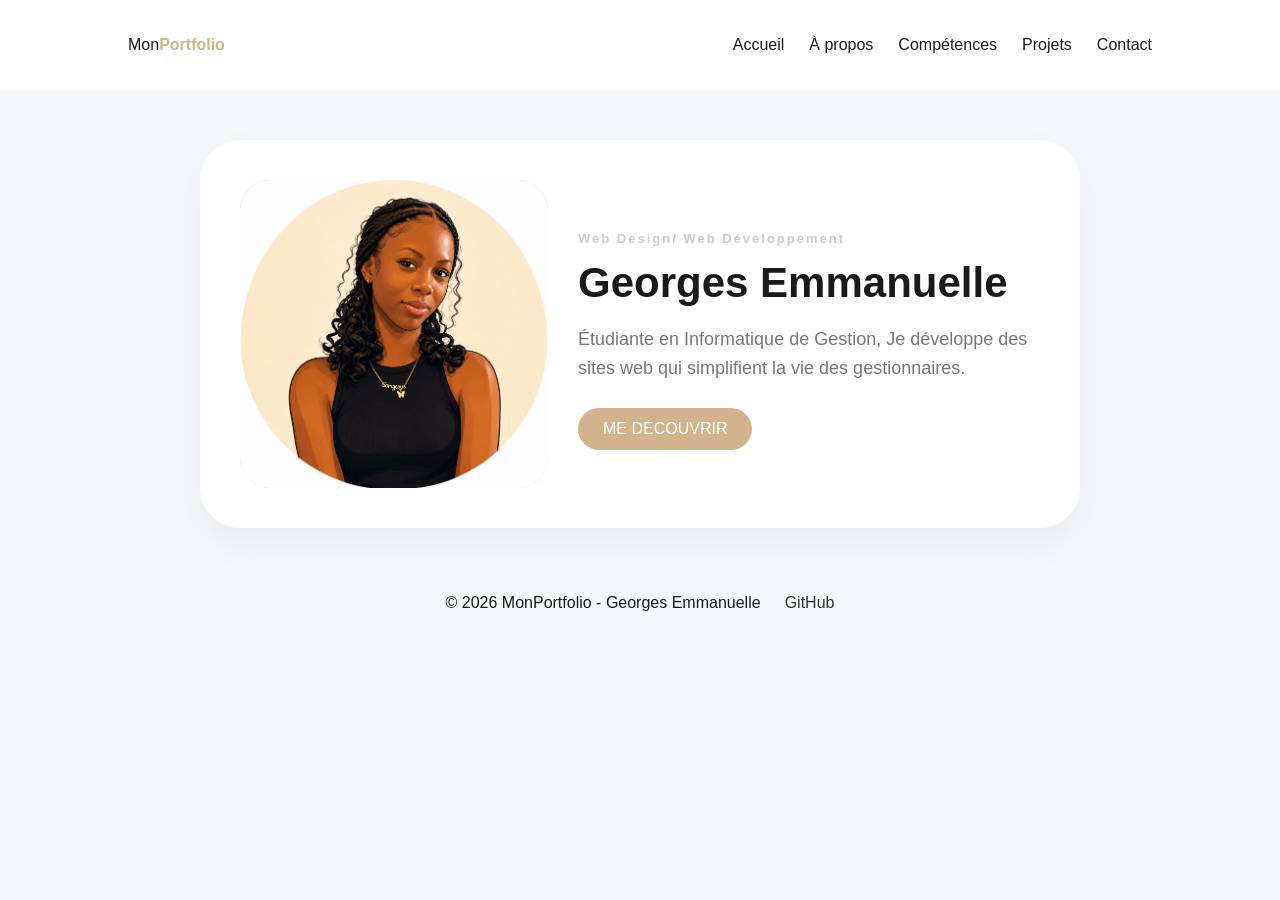
<file: index.html>
<!DOCTYPE html>
<html lang="fr">

<head>
    <meta charset="UTF-8">
    <meta name="viewport" content="width=device-width, initial-scale=1.0">
    <title>Mon Portfolio - Accueil</title>
    <link rel="stylesheet" href="styles/index.css">
</head>

<body>
    <header>
        <nav class="navbar">
            <div class="logo">Mon<span>Portfolio</span></div>
            <ul class="nav-links">
                <li><a href="index.html">Accueil</a></li>
                <li><a href="about.html">À propos</a></li>
                <li><a href="skills.html">Compétences</a></li>
                <li><a href="projects.html">Projets</a></li>
                <li><a href="contact.html">Contact</a></li>
            </ul>
        </nav>
    </header>

    <main class="main-container">
        <section class="hero-card">
            <div class="avatar-box">
                <img src="images/ChatGPT Image 4 mai 2026, 19_33_36.png" alt="Mon Avatar">
            </div>

            <div class="intro-content">
                <p class="specialty">Web Design/ Web Développement</p>
                <h1 class="name">Georges Emmanuelle</h1>
                <p class="tagline">Étudiante en Informatique de Gestion, Je développe des sites web qui simplifient la
                    vie des gestionnaires.</p>
                <a href="about.html" class="cta-button">ME DÉCOUVRIR</a>
            </div>
        </section>
    </main>

    <footer class="footer">
        <div class="footer-content">
            <p>&copy; 2026 MonPortfolio - Georges Emmanuelle</p>
            <div class="social-links">
                <a href="https://github.com/georgesemmanuelle/Training.git">GitHub</a>
            </div>
        </div>
    </footer>
    <script src="scripts/index.js"></script>
</body>

</html>
</file>
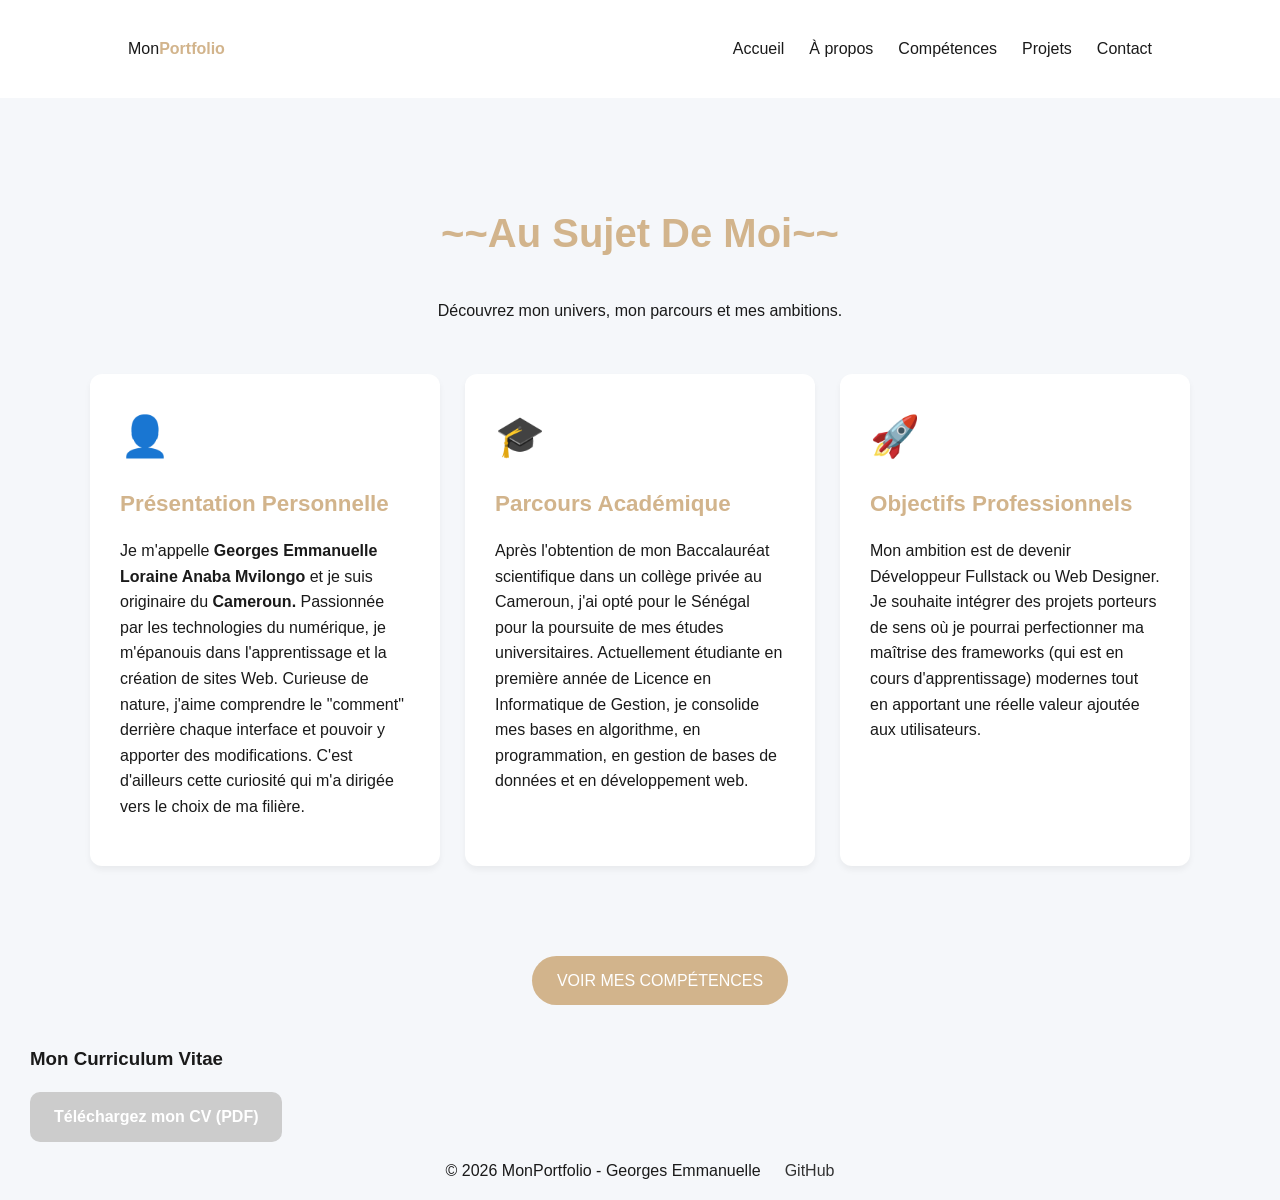
<file: about.html>
<!DOCTYPE html>
<html lang="fr">

<head>
    <meta charset="UTF-8">
    <meta name="viewport" content="width=device-width, initial-scale=1.0">
    <title>Mon Portfolio - À propos</title>
    <link rel="stylesheet" href="styles/about.css">
</head>

<body>
    <header>
        <nav class="navbar">
            <div class="logo">Mon<span>Portfolio</span></div>
            <ul class="nav-links">
                <li><a href="index.html">Accueil</a></li>
                <li><a href="about.html">À propos</a></li>
                <li><a href="skills.html">Compétences</a></li>
                <li><a href="projects.html">Projets</a></li>
                <li><a href="contact.html">Contact</a></li>
            </ul>
        </nav>
    </header>
    <section class="about-container">
        <header class="about-header reveal">
            <h1>~~Au Sujet De Moi~~</h1>
            <p>Découvrez mon univers, mon parcours et mes ambitions.</p>
        </header>

        <div class="content-grid">
            <!-- Présentation Personnelle -->
            <div class="card reveal">
                <div class="icon">👤</div>
                <h2>Présentation Personnelle</h2>
                <p>
                    Je m'appelle <strong>Georges Emmanuelle Loraine Anaba Mvilongo</strong> et je suis originaire du
                    <strong>Cameroun.</strong>
                    Passionnée par les technologies du numérique, je m'épanouis dans l'apprentissage et la création de
                    sites Web.
                    Curieuse de nature, j'aime comprendre le "comment" derrière chaque interface et pouvoir y apporter
                    des modifications.
                    C'est d'ailleurs cette curiosité qui m'a dirigée vers le choix de ma filière.
                </p>
            </div>

            <!-- Parcours Académique -->
            <div class="card reveal">
                <div class="icon">🎓</div>
                <h2>Parcours Académique</h2>
                <p>
                    Après l'obtention de mon Baccalauréat scientifique dans un collège privée au Cameroun, j'ai opté
                    pour le Sénégal pour la poursuite de mes études universitaires.
                    Actuellement étudiante en première année de Licence en Informatique de Gestion,
                    je consolide mes bases en algorithme, en programmation, en gestion de bases de données et en
                    développement web.
                </p>
            </div>

            <!-- Objectifs Professionnels -->
            <div class="card reveal">
                <div class="icon">🚀</div>
                <h2>Objectifs Professionnels</h2>
                <p>
                    Mon ambition est de devenir Développeur Fullstack ou Web Designer. Je souhaite intégrer des projets
                    porteurs de sens où je pourrai perfectionner ma maîtrise des frameworks (qui est en cours
                    d'apprentissage) modernes tout
                    en apportant une réelle valeur ajoutée aux utilisateurs.
                </p>
            </div>
        </div>

    </section>
    <div class="button-projet"><a href="skills.html" class="cta-button">VOIR MES COMPÉTENCES</a></div>

    <div class="cv-section">
        <h3>Mon Curriculum Vitae</h3>
        <a href="doc/CV_Georges.pdf" class="btn-download" download="Georges_CV.pdf">Téléchargez mon CV (PDF)</a>
    </div>

    <footer class="footer">
        <div class="footer-content">
            <p>&copy; 2026 MonPortfolio - Georges Emmanuelle</p>
            <div class="social-links">
                <a href="https://github.com/georgesemmanuelle/Training.git">GitHub</a>
            </div>
        </div>
    </footer>
</body>
<script src="scripts/about.js"></script>

</html>
</file>
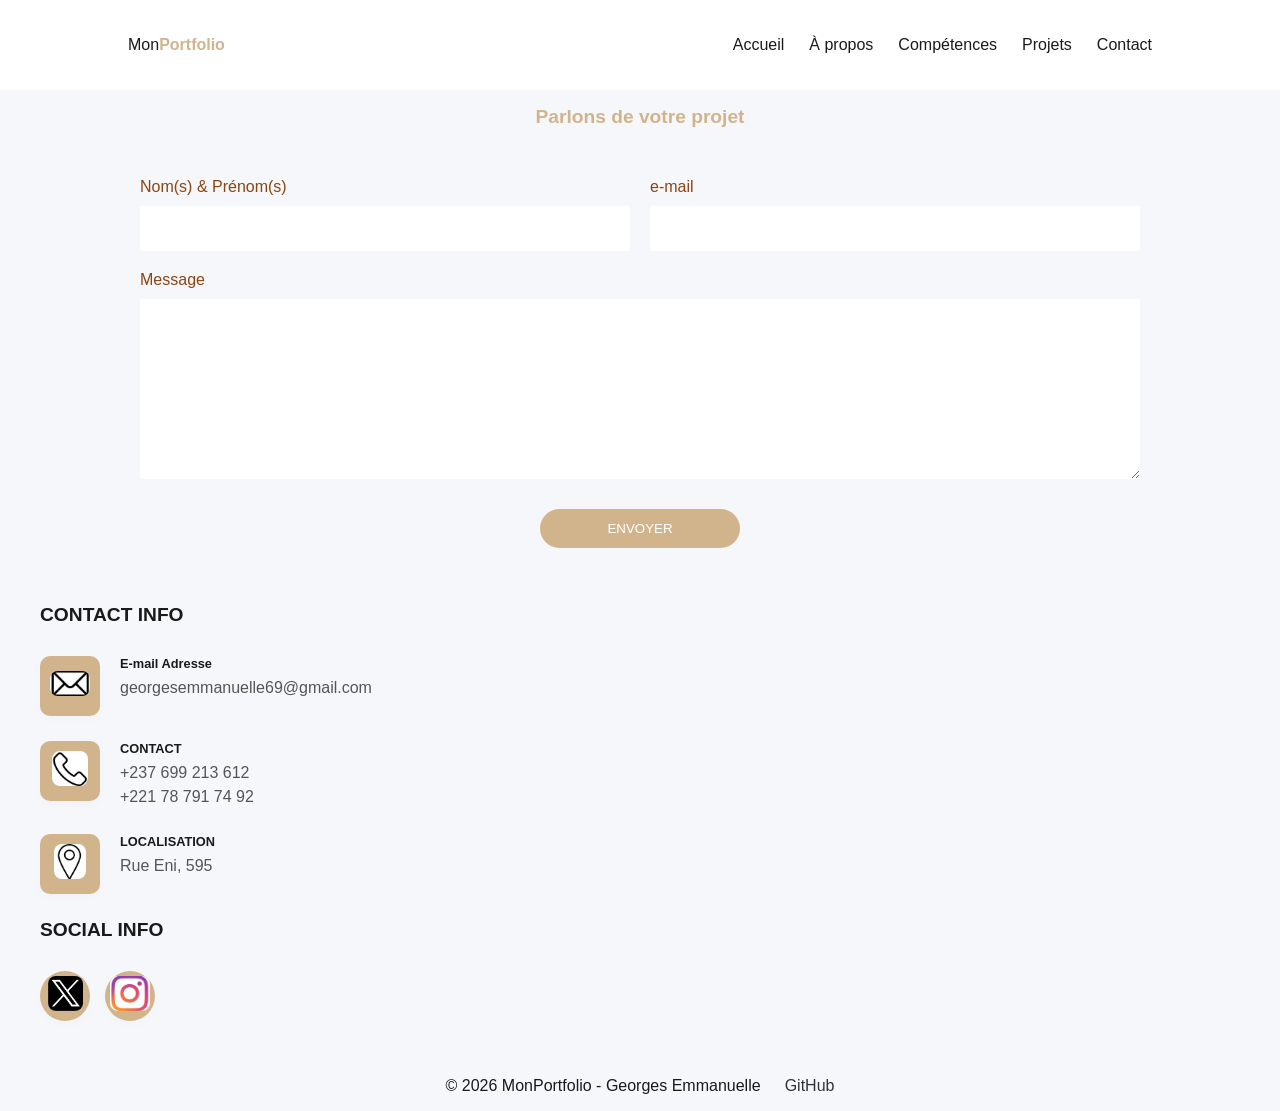
<file: contact.html>
<!DOCTYPE html>
<html lang="fr">

<head>
    <meta charset="UTF-8">
    <meta name="viewport" content="width=device-width, initial-scale=1.0">
    <title>Mon Portfolio - Contact</title>
    <link rel="stylesheet" href="styles/contact.css">
</head>

<body>
    <header>
        <nav class="navbar">
            <div class="logo">Mon<span>Portfolio</span></div>
            <ul class="nav-links">
                <li><a href="index.html">Accueil</a></li>
                <li><a href="about.html">À propos</a></li>
                <li><a href="skills.html">Compétences</a></li>
                <li><a href="projects.html">Projets</a></li>
                <li><a href="contact.html">Contact</a></li>
            </ul>
        </nav>
    </header>

    <main>
        <section class="section-contact">
            <h2>Parlons de votre projet</h2>
            <form method="get" action="">
                <div class="form-nom-email">
                    <div class="form-column">
                        <label for="nom">Nom(s) & Prénom(s)</label>
                        <input type="text" name="nom" id="nom" required>
                    </div>
                    <div class="form-column">
                        <label for="email">e-mail</label>
                        <input type="email" name="email" id="email" required>
                    </div>
                </div>
                <label for="message">Message</label>
                <textarea name="message" id="message" rows="10" required></textarea>
                <input type="submit" value="ENVOYER" class="cta-button">
            </form>
        </section>
        <div class="contact-container">
            <h2>CONTACT INFO</h2>

            <!-- Section Mail -->
            <div class="info-item">
                <div class="icon-box"><i class="icon-mail"><img height="25px" src="images/Email.png"
                            alt="Image Email"></i></div>
                <div class="text-content">
                    <span class="label">E-mail Adresse</span>
                    <p>georgesemmanuelle69@gmail.com</p>
                </div>
            </div>

            <!-- Section Téléphone -->
            <div class="info-item">
                <div class="icon-box"><i class="icon-phone"><img height="35px" src="images/phone.png"
                            alt="Image Telephone"></i></div>
                <div class="text-content">
                    <span class="label">CONTACT</span>
                    <p class="num">+237 699 213 612</p>
                    <p class="num">+221 78 791 74 92</p>
                </div>
            </div>

            <!-- Section Localisation -->
            <div class="info-item">
                <div class="icon-box"><i class="icon-location"><img height="35px" src="images/localisation.png"
                            alt="Image Localisation"></i></div>
                <div class="text-content">
                    <span class="label">LOCALISATION</span>
                    <address>
                        Rue Eni, 595
                    </address>
                </div>
            </div>

            <h2>SOCIAL INFO</h2>
            <div class="social-icons">
                <div class="social-box">
                    <a target="_blank" href="#" class="icon-twitter">
                        <img height="35px" src="images/X Logo.png" alt="Logo X">
                    </a>
                </div>
                <div class="social-box">
                    <a target="_blank" href="#" class="icon-instagram">
                        <img height="35px" src="images/IG Logo.png" alt="Logo Instagram">
                    </a>
                </div>
            </div>
        </div>
    </main>

    <footer class="footer">
        <div class="footer-content">
            <p>&copy; 2026 MonPortfolio - Georges Emmanuelle</p>
            <div class="social-links">
                <a href="https://github.com/georgesemmanuelle/Training.git">GitHub</a>
            </div>
        </div>
    </footer>
</body>

</html>
</file>
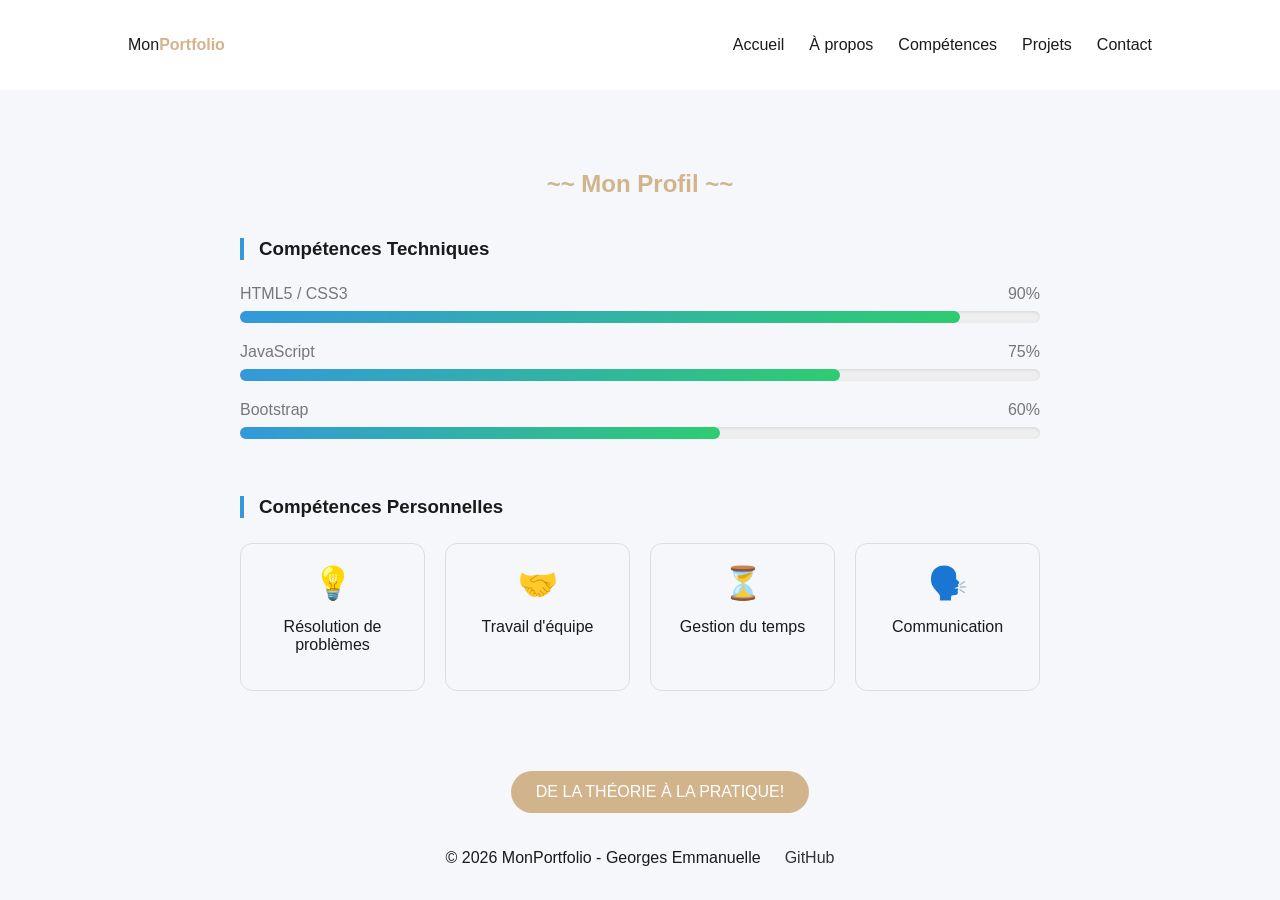
<file: skills.html>
<!DOCTYPE html>
<html lang="fr">

<head>
    <meta charset="UTF-8">
    <meta name="viewport" content="width=device-width, initial-scale=1.0">
    <title>Mon Portfolio - Compétences</title>
    <link rel="stylesheet" href="styles/skills.css">
</head>

<body>
     <header>
        <nav class="navbar">
            <div class="logo">Mon<span>Portfolio</span></div>
            <ul class="nav-links">
                <li><a href="index.html">Accueil</a></li>
                <li><a href="about.html">À propos</a></li>
                <li><a href="skills.html">Compétences</a></li>
                <li><a href="projects.html">Projets</a></li>
                <li><a href="contact.html">Contact</a></li>
            </ul>
        </nav>
    </header>
    <main>
        <section class="skills-container">
            <h1 class="section-title">~~ Mon Profil ~~</h1>

            <div class="skills-wrapper">
                <h3>Compétences Techniques</h3>

                <div class="skill-item">
                    <div class="skill-info">
                        <span>HTML5 / CSS3 </span>
                        <span class="percentage">90%</span>
                    </div>
                    <div class="progress-bar">
                        <div class="progress" data-done="90"></div>
                    </div>
                </div>

                <div class="skill-item">
                    <div class="skill-info">
                        <span>JavaScript </span>
                        <span class="percentage">75%</span>
                    </div>
                    <div class="progress-bar">
                        <div class="progress" data-done="75"></div>
                    </div>
                </div>

                <div class="skill-item">
                    <div class="skill-info">
                        <span>Bootstrap </span>
                        <span class="percentage">60%</span>
                    </div>
                    <div class="progress-bar">
                        <div class="progress" data-done="60"></div>
                    </div>
                </div>
            </div> <br>

            <div class="soft-skills-wrapper">
                <h3>Compétences Personnelles</h3>
                <div class="soft-skills-grid">
                    <div class="soft-skill-card">
                        <span class="icon">💡</span>
                        <p>Résolution de problèmes</p>
                    </div>
                    <div class="soft-skill-card">
                        <span class="icon">🤝</span>
                        <p>Travail d'équipe</p>
                    </div>
                    <div class="soft-skill-card">
                        <span class="icon">⏳</span>
                        <p>Gestion du temps</p>
                    </div>
                    <div class="soft-skill-card">
                        <span class="icon">🗣️</span>
                        <p>Communication</p>
                    </div>
                </div>
            </div>
        </section>
        <div class="button-projet"><a href="projects.html" class="cta-button">DE LA THÉORIE À LA PRATIQUE!</a></div>
    </main>

    <footer class="footer">
        <div class="footer-content">
            <p>&copy; 2026 MonPortfolio - Georges Emmanuelle</p>
            <div class="social-links">
                <a href="https://github.com/georgesemmanuelle/Training.git">GitHub</a>
            </div>
        </div>
    </footer>
</body>
<script src="scripts/skills.js"></script>

</html>
</file>
<file: styles/index.css>
/* Création de variables css pour les couleurs de mon site */
:root {
    --bg-color: #f5f7fa;
    --card-bg: #ffffff;
    --primary-color: tan;
    --text-dark: #1a1a1a;
    --text-light: #777;
}

body {
    margin: 0;
    font-family: 'Segoe UI', Tahoma, Geneva, Verdana, sans-serif;
    background-color: var(--bg-color);
    color: var(--text-dark);
}

.navbar {
    display: flex;
    justify-content: space-between;
    align-items: center;
    padding: 20px 10%;
    background: var(--card-bg);
}

.logo span {
    color: var(--primary-color);
    font-weight: bold;
}

.nav-links {
    display: flex;
    list-style: none;
}

.nav-links li a {
    text-decoration: none;
    color: var(--text-dark);
    margin-left: 25px;
    font-weight: 500;
    transition: 0.3s;
}

.nav-links li a:hover {
    color: var(--primary-color);
}

.bar {
    width: 25px;
    height: 3px;
    background-color: #333;
}

.nav-link {
    position: fixed;
    top: 0;
    width: 100%;
    height: 100vh;
    background-color: white;
    display: flex;
    flex-direction: column;
    justify-content: center;
    align-items: center;
    transition: 0.3s ease;
    /* animation fluide */
    z-index: 1000;
}

.nav-link.active {
    right: 0;
    /* glisse vers l'intérieur */
}

.nav-link a {
    font-size: 2rem;
    margin: 20px;
    text-decoration: none;
    color: #333;
}

.main-container {
    display: flex;
    justify-content: center;
    padding: 50px 20px;
}

.hero-card {
    background: var(--card-bg);
    width: 100%;
    max-width: 800px;
    border-radius: 40px;
    padding: 40px;
    display: grid;
    grid-template-columns: 1fr 1.5fr;
    gap: 30px;
    box-shadow: 0 15px 35px rgba(0, 0, 0, 0.05);
    align-items: center;
}

.avatar-box {
    background: linear-gradient(135deg, #a1c4fd 0%, #c2e9fb 100%);
    border-radius: 30px;
    overflow: hidden;
}

.avatar-box img {
    width: 100%;
    display: block;
}

.specialty {
    font-size: 13px;
    font-weight: bold;
    color: #ccc;
    letter-spacing: 2px;
}

.name {
    font-size: 42px;
    margin: 10px 0;
}

.tagline {
    font-size: 18px;
    color: var(--text-light);
    line-height: 1.6;
    margin-bottom: 25px;
}

.cta-button {
    display: inline-block;
    padding: 12px 25px;
    background: var(--primary-color);
    color: white;
    text-decoration: none;
    border-radius: 50px;
    transition: 0.3s;
}

.cta-button:hover {
    transform: translateY(-3px);
    box-shadow: 0 5px 15px rgba(85, 104, 255, 0.3);
}

.footer {
    display: flex;
    justify-content: center;
    align-items: center;
    gap: 20px;
}

.footer-content {
    display: flex;
    align-items: center;
    gap: 1.5rem;
    text-align: center;
}

.social-links {
    display: flex;
    gap: 20px;
}

.social-links a {
    text-decoration: none;
    color: #333;
    font-weight: 500;
    transition: var(--primary-color) 0.3;
}

.social-links a:hover {
    color: var(--primary-color);
}

@media all and (max-width: 1200px) {
    .hero-card {
        grid-template-columns: 1fr;
        text-align: center;
        padding: 30px;
    }

    .nav-links {
        display: none;
    }

    .footer-content {
        flex-direction: row;
        justify-content: space-between;
        text-align: center;
    }

}
</file>
<file: styles/about.css>
:root {
    --bg-color: #f5f7fa;
    --card-bg: #ffffff;
    --primary-color: tan;
    --text-color: #1a1a1a;
    --text-light: #777;
}

body {
    margin: 0;
    font-family: 'Segoe UI', Tahoma, Geneva, Verdana, sans-serif;
    background-color: var(--bg-color);
    color: var(--text-color);
    line-height: 1.6;
    margin: 0;
    padding: 0;
}

.navbar {
    display: flex;
    justify-content: space-between;
    align-items: center;
    padding: 20px 10%;
    background: var(--card-bg);
}

.logo span {
    color: var(--primary-color);
    font-weight: bold;
}

.nav-links {
    display: flex;
    list-style: none;
}

.nav-links li a {
    text-decoration: none;
    color: var(--text-dark);
    margin-left: 25px;
    font-weight: 500;
    transition: 0.3s;
}

.nav-links li a:hover {
    color: var(--primary-color);
}

.footer {
    display: flex;
    justify-content: center;
    align-items: center;
    gap: 20px;
}

.footer-content {
    display: flex;
    align-items: center;
    gap: 1.5rem;
    text-align: center;
}

.social-links {
    display: flex;
    gap: 20px;
}

.social-links a {
    text-decoration: none;
    color: #333;
    font-weight: 500;
    transition: var(--primary-color) 0.3;
}

.social-links a:hover {
    color: var(--primary-color);
}

.about-container {
    max-width: 1100px;
    margin: 50px auto;
    padding: 20px;
}

.about-header {
    text-align: center;
    margin-bottom: 50px;
}

.about-header h1 {
    font-size: 2.5rem;
    color: var(--primary-color);
}

.content-grid {
    display: grid;
    grid-template-columns: repeat(auto-fit, minmax(300px, 1fr));
    gap: 25px;
}

.card {
    background: var(--card-bg);
    padding: 30px;
    border-radius: 12px;
    box-shadow: 0 4px 6px rgba(0, 0, 0, 0.05);
    transition: transform 0.3s ease, box-shadow 0.3s ease;
}

.card:hover {
    transform: translateY(-10px);
    box-shadow: 0 10px 20px rgba(0, 0, 0, 0.1);
}

.icon {
    font-size: 2.5rem;
    margin-bottom: 15px;
}

.card h2 {
    color: var(--primary-color);
    margin-bottom: 15px;
    font-size: 1.4rem;
}

/* Styles pour l'animation JavaScript */
.reveal {
    opacity: 0;
    transform: translateY(30px);
    transition: all 0.8s ease-out;
}

.reveal.active {
    opacity: 1;
    transform: translateY(0);
}

.cta-button {
    display: inline-block;
    padding: 12px 25px;
    background: var(--primary-color);
    color: white;
    text-decoration: none;
    border-radius: 50px;
    transition: 0.3s;
}

.cta-button:hover {
    transform: translateY(-3px);
    box-shadow: 0 5px 15px rgba(85, 104, 255, 0.3);
}

.button-projet {
    display: flex;
    justify-content: center;
    align-items: center;
    width: 100%;
    padding: 20px;
}

.btn-download{
    display: inline-block;
    padding: 12px 24px;
    color: white;
    text-decoration: none;
    border-radius: 10px;
    font-weight: bold;
    transition: 0.3s ease;
    background-color: #ccc;
}

.btn-download:hover{
    background-color: #ccc;
    transform: translateY(-3px);
    box-shadow: 0 5px 15px rgba(85, 104, 255, 0.3);
}

.cv-section{
    padding-left: 30px;;
}
</file>
<file: styles/contact.css>
:root {
    --bg-color: #f5f7fa;
    --card-bg: #ffffff;
    --primary-color: tan;
    --text-dark: #1a1a1a;
    --text-light: #777;
    --label-gris: #b0b0b0;
    --icon-bg: tan;
}

body {
    margin: 0;
    font-family: 'Segoe UI', Tahoma, Geneva, Verdana, sans-serif;
    background-color: var(--bg-color);
    color: var(--text-dark);
}

.navbar {
    display: flex;
    justify-content: space-between;
    align-items: center;
    padding: 20px 10%;
    background: var(--card-bg);
}

.logo span {
    color: var(--primary-color);
    font-weight: bold;
}

.nav-links {
    display: flex;
    list-style: none;
}

.nav-links li a {
    text-decoration: none;
    color: var(--text-dark);
    margin-left: 25px;
    font-weight: 500;
    transition: 0.3s;
}

.nav-links li a:hover {
    color: var(--primary-color);
}

.footer {
    display: flex;
    justify-content: center;
    align-items: center;
    gap: 20px;
}

.footer-content {
    display: flex;
    align-items: center;
    gap: 1.5rem;
    text-align: center;
}

.social-links {
    display: flex;
    gap: 20px;
}

.social-links a {
    text-decoration: none;
    color: #333;
    font-weight: 500;
    transition: var(--primary-color) 0.3;
}

.social-links a:hover {
    color: var(--primary-color);
}

.contact-container {
    background-color: var(--bg-color);
    padding: 40px;
    font-family: 'Arial', sans-serif;
    max-width: 400px;
}

h2 {
    font-size: 1.2rem;
    margin-bottom: 30px;
    color: #1a1a1a;
}

.info-item {
    display: flex;
    align-items: flex-start;
    margin-bottom: 25px;
}

.icon-box {
    background: var(--icon-bg);
    width: 60px;
    height: 60px;
    border-radius: 10px;
    display: flex;
    justify-content: center;
    align-items: center;
    margin-right: 20px;
    box-shadow: 0 4px 10px rgba(0, 0, 0, 0.02);
}

.label {
    color: var(--label-gray);
    font-size: 0.8rem;
    font-weight: bold;
    display: block;
    margin-bottom: 5px;
}

.text-content p,
address {
    margin: 0;
    color: #555;
    line-height: 1.5;
    font-style: normal;
}

.num {
    color: var(--text-dark);
}

.social-icons {
    display: flex;
    gap: 15px;
}

.social-box {
    background: var(--icon-bg);
    width: 50px;
    height: 50px;
    border-radius: 60%;
    display: flex;
    justify-content: center;
    align-items: center;
    box-shadow: 0 4px 10px rgba(0, 0, 0, 0.02);
}

.section-contact h2 {
    color: tan;
    text-align: center;
    margin-bottom: 50px;
}

form {
    display: flex;
    flex-direction: column;
    max-width: 1000px;
    margin: auto;
    color: saddlebrown;
}

.form-nom-email {
    display: flex;
    flex-direction: row;
    gap: 20px;
}

.form-column {
    flex: 1;
    display: flex;
    flex-direction: column;
    margin-bottom: 20px;
}

input,
textarea {
    padding: 15px;
    border-radius: 3px;
    border: none;
}

label {
    margin-bottom: 10px;
}

input[type='submit'] {
    width: 200px;
    margin: auto;
    margin-top: 30px;
}

.cta-button {
    display: inline-block;
    padding: 12px 25px;
    background: var(--primary-color);
    color: white;
    text-decoration: none;
    border-radius: 50px;
    transition: 0.3s;
}

.cta-button:hover {
    transform: translateY(-3px);
    box-shadow: 0 5px 15px rgba(85, 104, 255, 0.3);
}

img {
    border-radius: 8px;
}
</file>
<file: styles/skills.css>
:root {
    --bg-color: #f5f7fa;
    --card-bg: #ffffff;
    --primary-color: tan;
    --text-dark: #1a1a1a;
    --text-light: #777;
}

body {
    margin: 0;
    font-family: 'Segoe UI', Tahoma, Geneva, Verdana, sans-serif;
    background-color: var(--bg-color);
    color: var(--text-dark);
}

.navbar {
    display: flex;
    justify-content: space-between;
    align-items: center;
    padding: 20px 10%;
    background: var(--card-bg);
}

.logo span {
    color: var(--primary-color);
    font-weight: bold;
}

.nav-links {
    display: flex;
    list-style: none;
}

.nav-links li a {
    text-decoration: none;
    color: var(--text-dark);
    margin-left: 25px;
    font-weight: 500;
    transition: 0.3s;
}

.nav-links li a:hover {
    color: var(--primary-color);
}

.footer {
    display: flex;
    justify-content: center;
    align-items: center;
    gap: 20px;
}

.footer-content {
    display: flex;
    align-items: center;
    gap: 1.5rem;
    text-align: center;
}

.social-links {
    display: flex;
    gap: 20px;
}

.social-links a {
    text-decoration: none;
    color: #333;
    font-weight: 500;
    transition: var(--primary-color) 0.3;
}

.social-links a:hover {
    color: var(--primary-color);
}

/* Container Principal */
.skills-container {
    max-width: 800px;
    margin: 40px auto;
    padding: 20px;
}

.section-title {
    text-align: center;
    margin-bottom: 40px;
    color: var(--primary-color);
}

/* Style des Barres Techniques */
.skills-wrapper h3,
.soft-skills-wrapper h3 {
    border-left: 4px solid #3498db;
    padding-left: 15px;
    margin-bottom: 25px;
    color: var(--text-dark);
}

.skill-item {
    margin-bottom: 20px;
}

.skill-info {
    display: flex;
    justify-content: space-between;
    margin-bottom: 8px;
    font-weight: 500;
    color: var(--text-light);
}

.progress-bar {
    background-color: #eee;
    border-radius: 20px;
    height: 12px;
    width: 100%;
    box-shadow: inset 0 1px 3px rgba(0, 0, 0, 0.1);
}

.progress {
    background: linear-gradient(90deg, #3498db, #2ecc71);
    height: 100%;
    width: 0;
    /* Animé par JS */
    border-radius: 20px;
    transition: width 2s cubic-bezier(0.17, 0.67, 0.83, 0.67);
}

/* Grille des Soft Skills */
.soft-skills-grid {
    display: grid;
    grid-template-columns: repeat(auto-fit, minmax(150px, 1fr));
    gap: 20px;
    margin-top: 20px;
}

.soft-skill-card {
    background: var(--bg-color);
    padding: 20px;
    text-align: center;
    border-radius: 12px;
    transition: transform 0.3s;
    border: 1px solid #ddd;
}

.soft-skill-card:hover {
    transform: translateY(-5px);
}

.soft-skill-card .icon {
    font-size: 2rem;
    display: block;
    margin-bottom: 10px;
}

.cta-button {
    display: inline-block;
    padding: 12px 25px;
    background: var(--primary-color);
    color: white;
    text-decoration: none;
    border-radius: 50px;
    transition: 0.3s;
}

.cta-button:hover {
    transform: translateY(-3px);
    box-shadow: 0 5px 15px rgba(85, 104, 255, 0.3);
}

.button-projet {
    display: flex;
    justify-content: center;
    align-items: center;
    width: 100%;
    padding: 20px;
}
</file>
